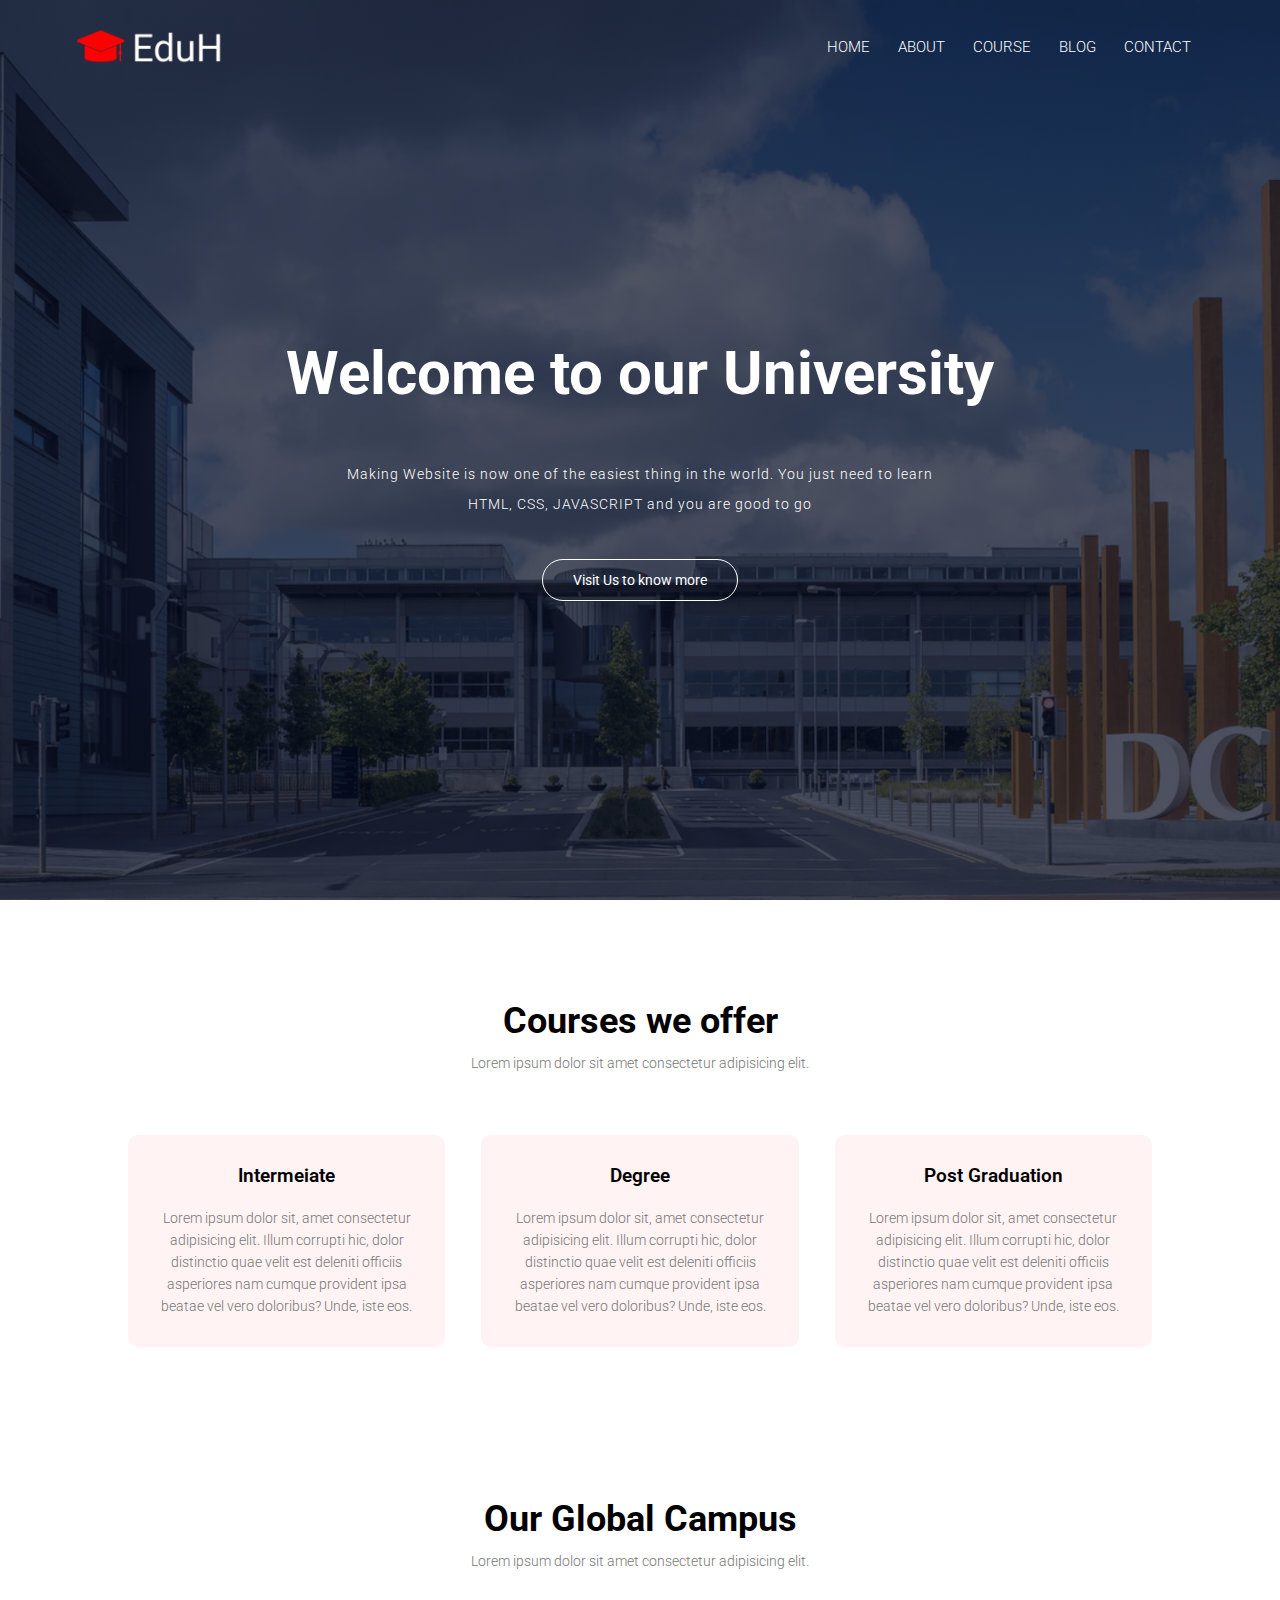
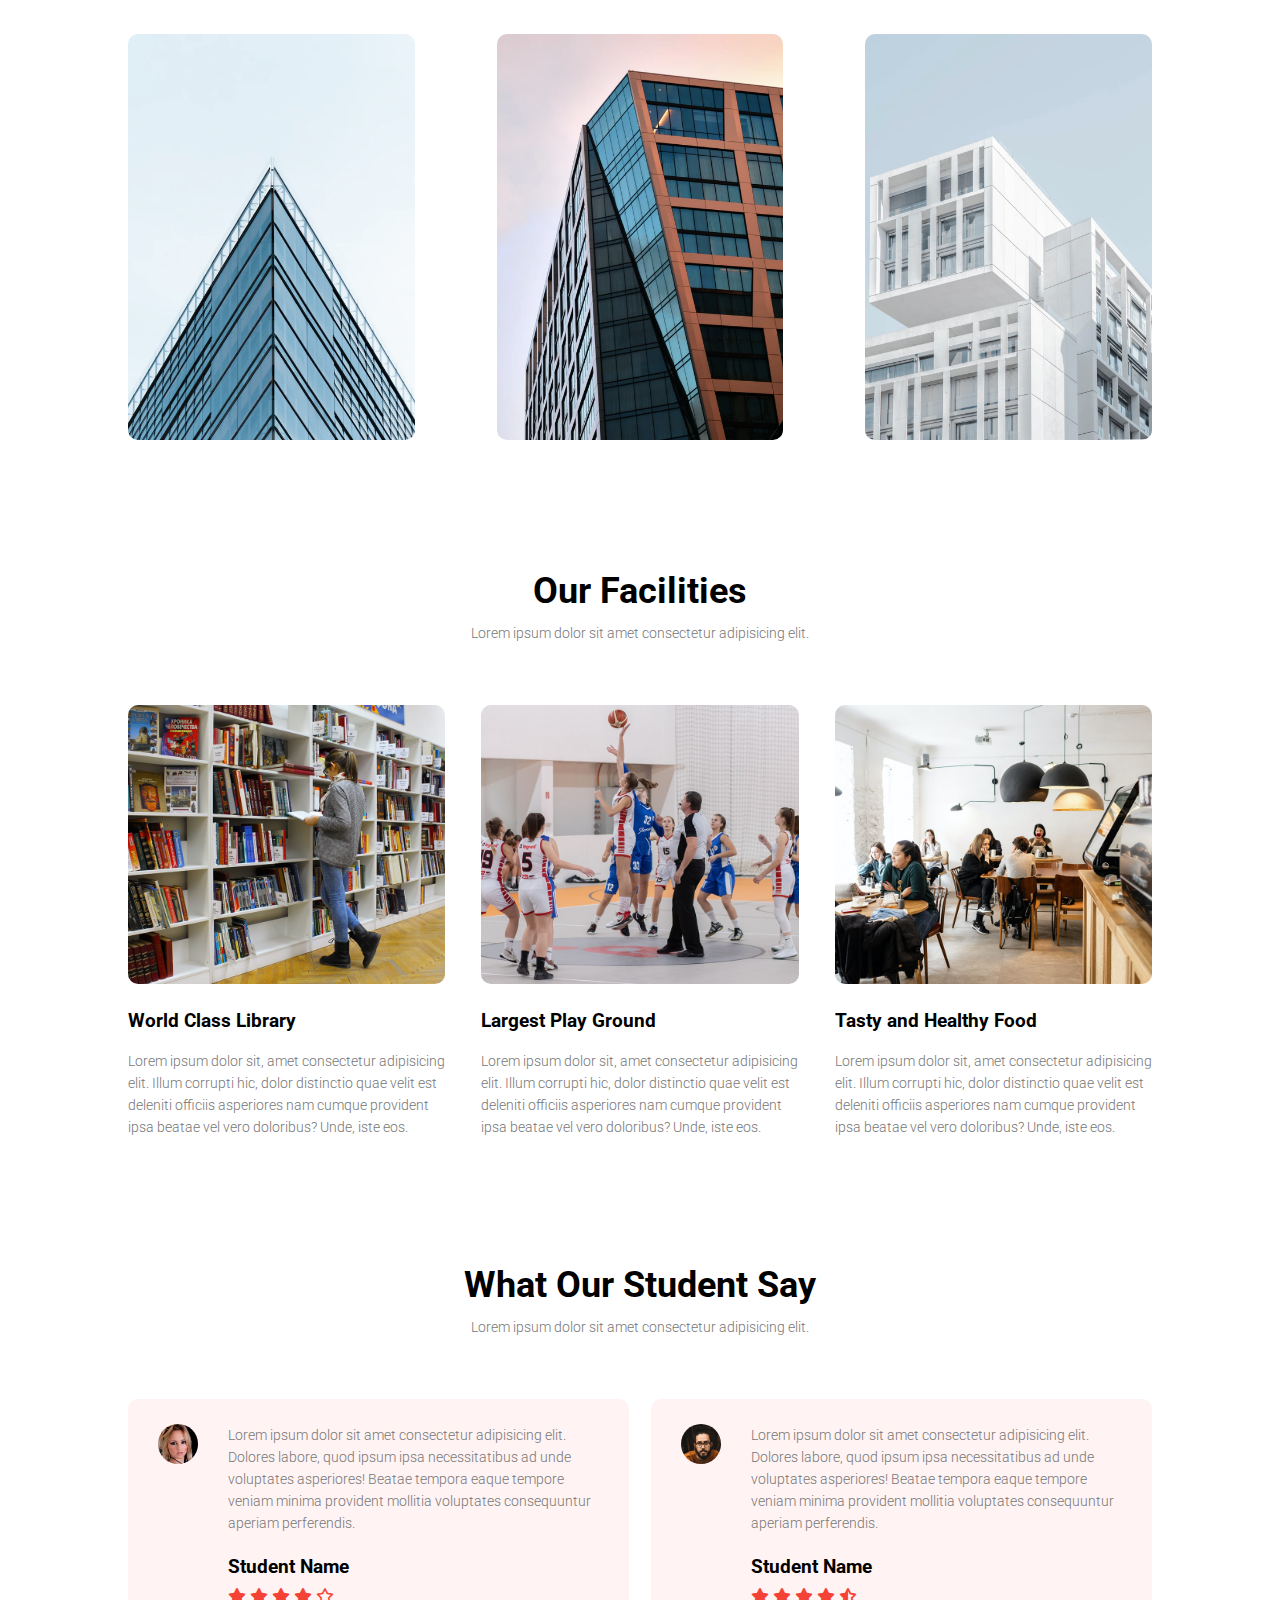
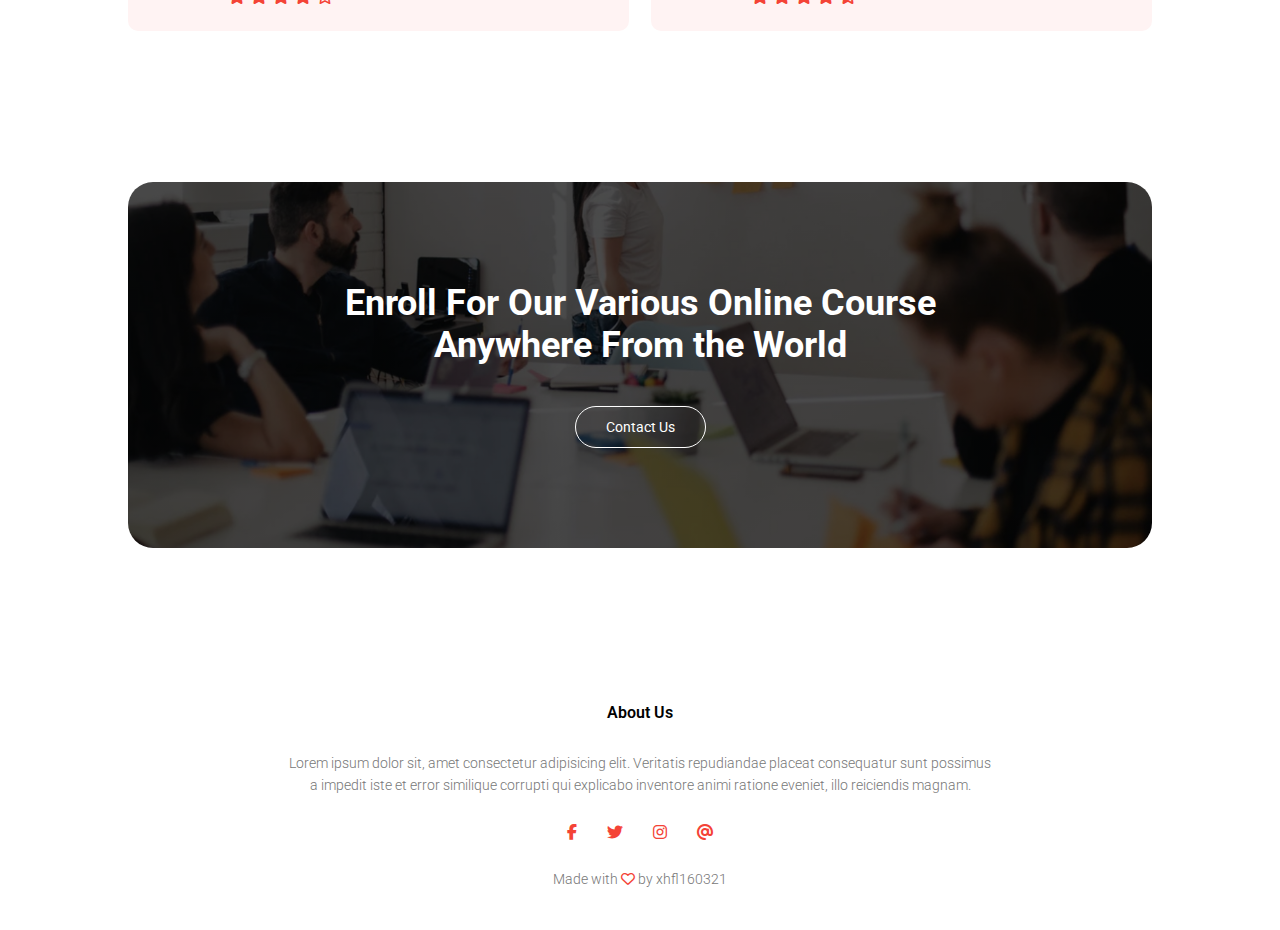
<file: index.html>
<!DOCTYPE html>
<html lang="ko">
<head>
    <meta charset="UTF-8">
    <meta name="viewport" content="width=device-width, initial-scale=1.0">
    <link rel="preconnect" href="https://fonts.googleapis.com">
    <link rel="preconnect" href="https://fonts.gstatic.com" crossorigin>
    <link href="https://fonts.googleapis.com/css2?family=Roboto:wght@300;400;500;700;900&display=swap" rel="stylesheet">
    <link rel="stylesheet" href="css/style.css">
    <link rel="stylesheet" href="css/media.css">
    <link rel="stylesheet" href="https://cdnjs.cloudflare.com/ajax/libs/font-awesome/6.4.2/css/all.min.css">
    <title>ehuH</title>
</head>
<body>
    <!-- HOME 페이지 -->
    <section class="home">
        <header>
            <a href="./index.html"><img src="./img/logo.png" alt="logo" class="logo"></a>
            <nav class="nav_links" id="navLinks">
                <i class="fa-solid fa-xmark"></i>
                <ul>
                    <li><a href="./index.html">HOME</a></li>
                    <li><a href="./lib/about.html">ABOUT</a></li>
                    <li><a href="./lib/course.html">COURSE</a></li>
                    <li><a href="./lib/blog.html">BLOG</a></li>
                    <li><a href="./lib/contact.html">CONTACT</a></li>
                </ul>
            </nav>
            <i class="fa-solid fa-ellipsis"></i>
        </header>
        <div class="text_box">
            <h1>Welcome to our University</h1>
            <p>Making Website is now one of the easiest thing in the world. 
               You just need to learn <br> HTML, CSS, JAVASCRIPT and you are good to go</p>
            <a href="#" class="visit_btn">Visit Us to know more</a>
        </div>
    </section>

    <!-- course 페이지 -->
    <section class="course">
        <h1>Courses we offer</h1>
        <p>Lorem ipsum dolor sit amet consectetur adipisicing elit.</p>

        <ul class="course_row">
            <li class="course_col">
                <h3>Intermeiate</h3>
                <p>Lorem ipsum dolor sit, amet consectetur adipisicing elit. Illum corrupti hic, dolor distinctio quae velit est deleniti officiis asperiores nam cumque provident ipsa beatae vel vero doloribus? Unde, iste eos.</p>
            </li>
            <li class="course_col">
                <h3>Degree</h3>
                <p>Lorem ipsum dolor sit, amet consectetur adipisicing elit. Illum corrupti hic, dolor distinctio quae velit est deleniti officiis asperiores nam cumque provident ipsa beatae vel vero doloribus? Unde, iste eos.</p>
            </li>
            <li class="course_col">
                <h3>Post Graduation</h3>
                <p>Lorem ipsum dolor sit, amet consectetur adipisicing elit. Illum corrupti hic, dolor distinctio quae velit est deleniti officiis asperiores nam cumque provident ipsa beatae vel vero doloribus? Unde, iste eos.</p>
            </li>
        </ul>
    </section>

    <!-- campus 페이지  -->
    <section class="campus">
        <h1>Our Global Campus</h1>
        <p>Lorem ipsum dolor sit amet consectetur adipisicing elit.</p>

        <ul class="campus_row">
            <li class="campus_col">
                <img src="./img/london.png" alt="campus_london">
                <div class="campus_layer">
                    <h3>LONDON</h3>
                </div>
            </li>
            <li class="campus_col">
                <img src="./img/newyork.png" alt="campus_newyork">
                <div class="campus_layer">
                    <h3>NEWYORK</h3>
                </div>
            </li>
            <li class="campus_col">
                <img src="./img/washington.png" alt="campus_washington">
                <div class="campus_layer">
                    <h3>WASHINGTON</h3>
                </div>
            </li>
        </ul>
    </section>

    <!-- facilities 페이지 -->
    <section class="facilities">
        <h1>Our Facilities</h1>
        <p>Lorem ipsum dolor sit amet consectetur adipisicing elit.</p>

        <ul class="fac_row">
            <li class="fac_col">
                <img src="./img/library.png" alt="facilities_library">
                <h3>World Class Library</h3>
                <p>Lorem ipsum dolor sit, amet consectetur adipisicing elit. Illum corrupti hic, dolor distinctio quae velit est deleniti officiis asperiores nam cumque provident ipsa beatae vel vero doloribus? Unde, iste eos.</p>
            </li>
            <li class="fac_col">
                <img src="./img/basketball.png" alt="facilities_basketball">
                <h3>Largest Play Ground</h3>
                <p>Lorem ipsum dolor sit, amet consectetur adipisicing elit. Illum corrupti hic, dolor distinctio quae velit est deleniti officiis asperiores nam cumque provident ipsa beatae vel vero doloribus? Unde, iste eos.</p>
            </li>
            <li class="fac_col">
                <img src="./img/cafeteria.png" alt="facilities_cafeteria">
                <h3>Tasty and Healthy Food</h3>
                <p>Lorem ipsum dolor sit, amet consectetur adipisicing elit. Illum corrupti hic, dolor distinctio quae velit est deleniti officiis asperiores nam cumque provident ipsa beatae vel vero doloribus? Unde, iste eos.</p>
            </li>
        </ul>
    </section>

    <!-- testimonials 페이지 -->
    <section class="testimonials">
        <h1>What Our Student Say</h1>
        <p>Lorem ipsum dolor sit amet consectetur adipisicing elit.</p>

        <ul class="test_row">
            <li class="test_col">
                <img src="./img/user1.jpg" alt="testimonials_user1">
                <div>
                    <p>Lorem ipsum dolor sit amet consectetur adipisicing elit. Dolores labore, quod ipsum ipsa necessitatibus ad unde voluptates asperiores! Beatae tempora eaque tempore veniam minima provident mollitia voluptates consequuntur aperiam perferendis.</p>
                    <h3>Student Name</h3>
                    <i class="fa-solid fa-star"></i>
                    <i class="fa-solid fa-star"></i>
                    <i class="fa-solid fa-star"></i>
                    <i class="fa-solid fa-star"></i>
                    <i class="fa-regular fa-star"></i>
                </div>
            </li>
            <li class="test_col">
                <img src="./img/user2.jpg" alt="testimonials_user2">
                <div>
                    <p>Lorem ipsum dolor sit amet consectetur adipisicing elit. Dolores labore, quod ipsum ipsa necessitatibus ad unde voluptates asperiores! Beatae tempora eaque tempore veniam minima provident mollitia voluptates consequuntur aperiam perferendis.</p>
                    <h3>Student Name</h3>
                    <i class="fa-solid fa-star"></i>
                    <i class="fa-solid fa-star"></i>
                    <i class="fa-solid fa-star"></i>
                    <i class="fa-solid fa-star"></i>
                    <i class="fa-solid fa-star-half-stroke"></i>
                </div>
            </li>
        </ul>
    </section>

    <!-- contact -->
    <section class="contact">
        <h1>Enroll For Our Various Online Course <br>Anywhere From the World</h1>
        <a href="#" class="contact_btn">Contact Us</a>
    </section>

    <!-- footer -->
    <footer class="footer">
        <h4>About Us</h4>
        <p>Lorem ipsum dolor sit, amet consectetur adipisicing elit. Veritatis repudiandae placeat consequatur sunt possimus <br> a impedit iste et error similique corrupti qui explicabo inventore animi ratione eveniet, illo reiciendis magnam.</p>
        <div class="icons">
            <i class="fa-brands fa-facebook-f"></i>
            <i class="fa-brands fa-twitter"></i>
            <i class="fa-brands fa-instagram"></i>
            <i class="fa-solid fa-at"></i>
        </div>
        <p>Made with <i class="fa-regular fa-heart"></i> by xhfl160321</p>
    </footer>

    <script src="https://cdnjs.cloudflare.com/ajax/libs/jquery/3.6.3/jquery.min.js"></script>
    <script src="script/script.js"></script>
    
</body>
</html>
</file>
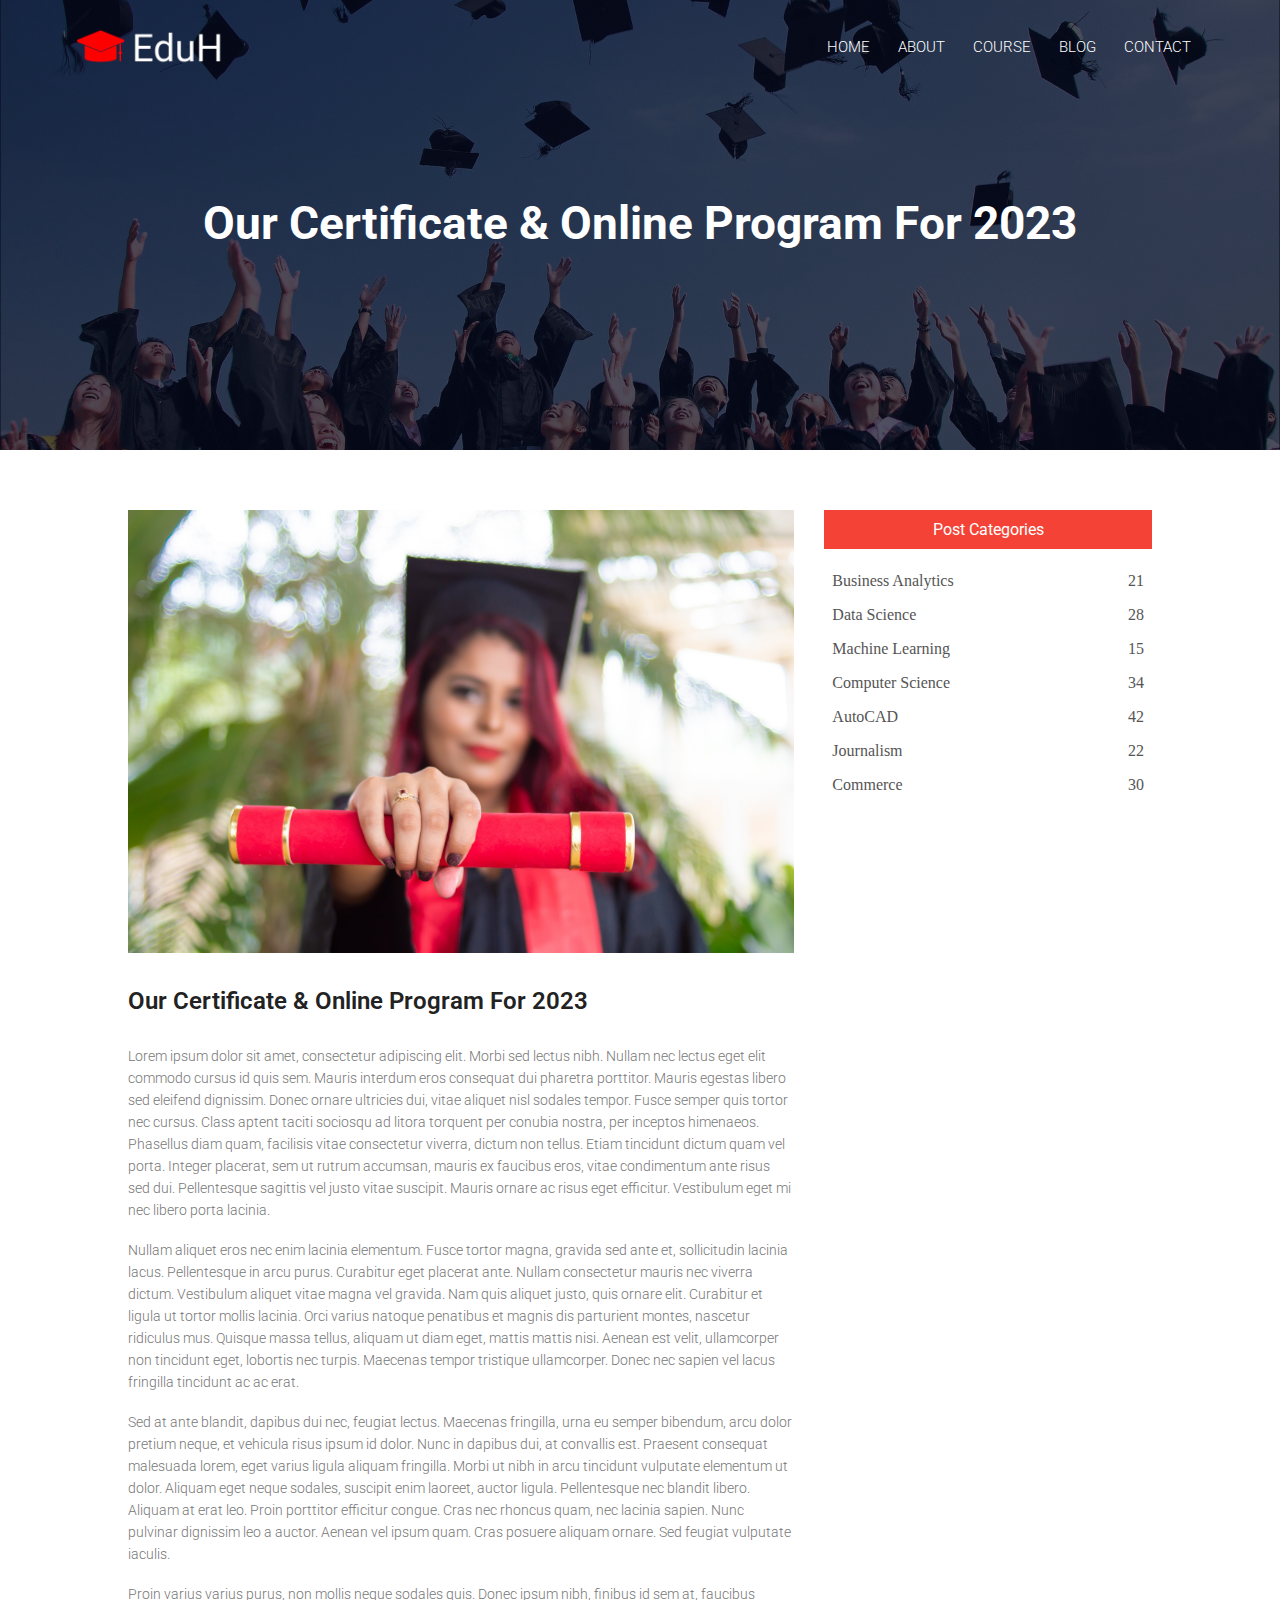
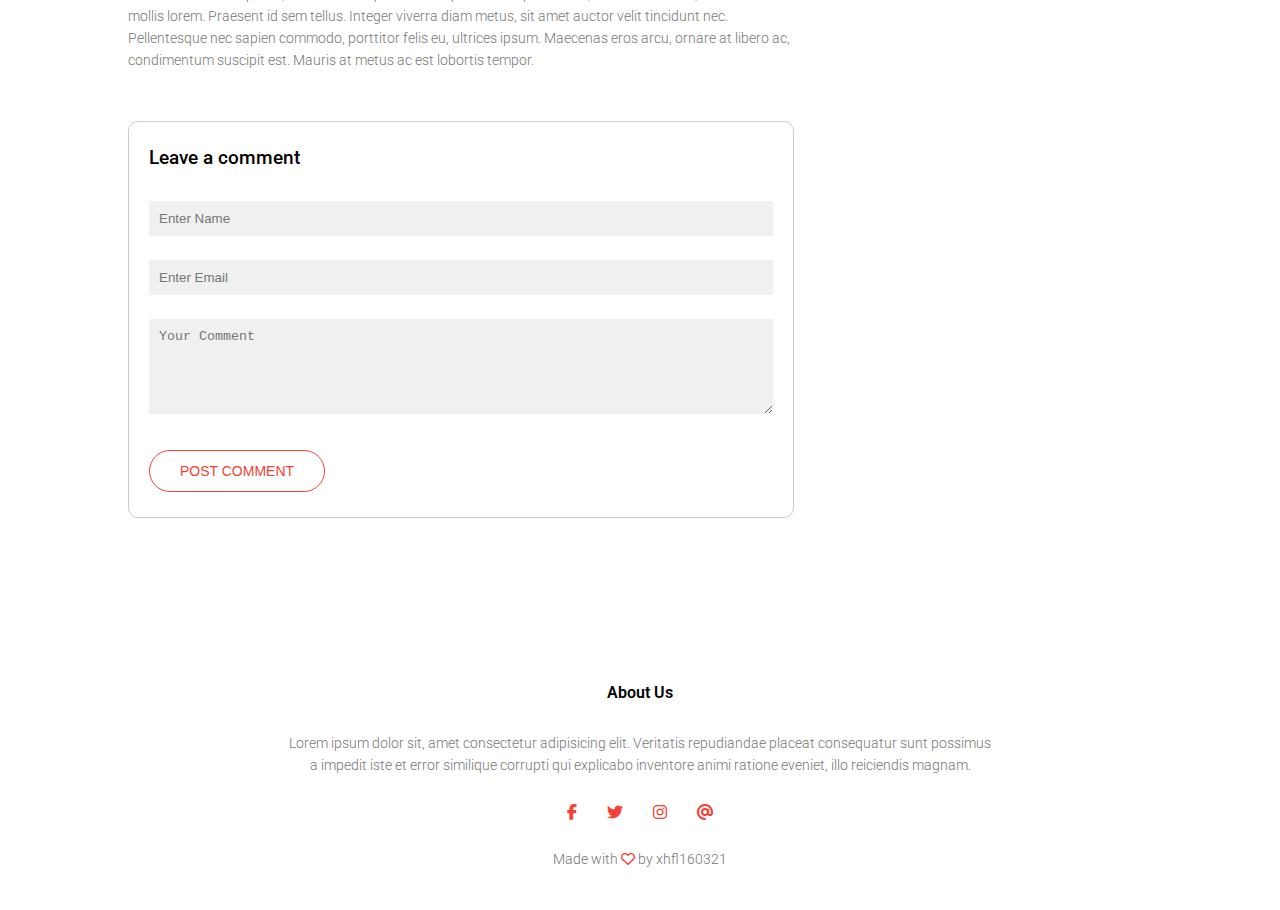
<file: lib/blog.html>
<!DOCTYPE html>
<html lang="ko">
<head>
    <meta charset="UTF-8">
    <meta name="viewport" content="width=device-width, initial-scale=1.0">
    <link rel="preconnect" href="https://fonts.googleapis.com">
    <link rel="preconnect" href="https://fonts.gstatic.com" crossorigin>
    <link href="https://fonts.googleapis.com/css2?family=Roboto:wght@300;400;500;700;900&display=swap" rel="stylesheet">
    <link rel="stylesheet" href="../css/style.css">
    <link rel="stylesheet" href="../css/media.css">
    <link rel="stylesheet" href="../css/sub.css">
    <link rel="stylesheet" href="https://cdnjs.cloudflare.com/ajax/libs/font-awesome/6.4.2/css/all.min.css">
    <title>ehuH</title>
</head>
<body>
    <!-- HOME 페이지 -->
    <section class="home_sub">
        <header>
            <a href="../index.html"><img src="../img/logo.png" alt="logo" class="logo"></a>
            <nav class="nav_links" id="navLinks">
                <i class="fa-solid fa-xmark"></i>
                <ul>
                    <li><a href="../index.html">HOME</a></li>
                    <li><a href="./about.html">ABOUT</a></li>
                    <li><a href="./course.html">COURSE</a></li>
                    <li><a href="./blog.html">BLOG</a></li>
                    <li><a href="./contact.html">CONTACT</a></li>
                </ul>
            </nav>
            <i class="fa-solid fa-ellipsis"></i>
        </header>
        <h1>Our Certificate & Online Program For 2023</h1>
    </section>

    <!-- blog -->
    <section class="blog">
        <ul class="blog_row">
            <li class="blog_col blog_left">
                <img src="../img/certificate.jpg" alt="blog_certificate">
                <h2>Our Certificate & Online Program For 2023</h2>
                <p>Lorem ipsum dolor sit amet, consectetur adipiscing elit. Morbi sed lectus nibh. Nullam nec lectus eget elit commodo cursus id quis sem. Mauris interdum eros consequat dui pharetra porttitor. Mauris egestas libero sed eleifend dignissim. Donec ornare ultricies dui, vitae aliquet nisl sodales tempor. Fusce semper quis tortor nec cursus. Class aptent taciti sociosqu ad litora torquent per conubia nostra, per inceptos himenaeos. Phasellus diam quam, facilisis vitae consectetur viverra, dictum non tellus. Etiam tincidunt dictum quam vel porta. Integer placerat, sem ut rutrum accumsan, mauris ex faucibus eros, vitae condimentum ante risus sed dui. Pellentesque sagittis vel justo vitae suscipit. Mauris ornare ac risus eget efficitur. Vestibulum eget mi nec libero porta lacinia.</p>
                <br>
                <p>Nullam aliquet eros nec enim lacinia elementum. Fusce tortor magna, gravida sed ante et, sollicitudin lacinia lacus. Pellentesque in arcu purus. Curabitur eget placerat ante. Nullam consectetur mauris nec viverra dictum. Vestibulum aliquet vitae magna vel gravida. Nam quis aliquet justo, quis ornare elit. Curabitur et ligula ut tortor mollis lacinia. Orci varius natoque penatibus et magnis dis parturient montes, nascetur ridiculus mus. Quisque massa tellus, aliquam ut diam eget, mattis mattis nisi. Aenean est velit, ullamcorper non tincidunt eget, lobortis nec turpis. Maecenas tempor tristique ullamcorper. Donec nec sapien vel lacus fringilla tincidunt ac ac erat.</p>
                <br>
                <p>Sed at ante blandit, dapibus dui nec, feugiat lectus. Maecenas fringilla, urna eu semper bibendum, arcu dolor pretium neque, et vehicula risus ipsum id dolor. Nunc in dapibus dui, at convallis est. Praesent consequat malesuada lorem, eget varius ligula aliquam fringilla. Morbi ut nibh in arcu tincidunt vulputate elementum ut dolor. Aliquam eget neque sodales, suscipit enim laoreet, auctor ligula. Pellentesque nec blandit libero. Aliquam at erat leo. Proin porttitor efficitur congue. Cras nec rhoncus quam, nec lacinia sapien. Nunc pulvinar dignissim leo a auctor. Aenean vel ipsum quam. Cras posuere aliquam ornare. Sed feugiat vulputate iaculis.</p>
                <br>
                <p>Proin varius varius purus, non mollis neque sodales quis. Donec ipsum nibh, finibus id sem at, faucibus mollis lorem. Praesent id sem tellus. Integer viverra diam metus, sit amet auctor velit tincidunt nec. Pellentesque nec sapien commodo, porttitor felis eu, ultrices ipsum. Maecenas eros arcu, ornare at libero ac, condimentum suscipit est. Mauris at metus ac est lobortis tempor.</p>

                <div class="comment_box">
                    <h3>Leave a comment</h3>
                    <form class="comment_form">
                        <input type="text" placeholder="Enter Name">
                        <input type="email" placeholder="Enter Email">
                        <textarea rows="5" placeholder="Your Comment"></textarea>
                        <button type="submit" class="comment_btn">POST COMMENT</button>
                    </form> 
                </div>
            </li>
            <li class="blog_col blog_right">
                <h3>Post Categories</h3>
                <div>
                    <span>Business Analytics</span>
                    <span>21</span>
                </div>
                <div>
                    <span>Data Science</span>
                    <span>28</span>
                </div>
                <div>
                    <span>Machine Learning</span>
                    <span>15</span>
                </div>
                <div>
                    <span>Computer Science</span>
                    <span>34</span>
                </div>
                <div>
                    <span>AutoCAD</span>
                    <span>42</span>
                </div>
                <div>
                    <span>Journalism</span>
                    <span>22</span>
                </div>
                <div>
                    <span>Commerce</span>
                    <span>30</span>
                </div>
            </li>
        </ul>
    </section>


    <!-- footer -->
    <footer class="footer">
        <h4>About Us</h4>
        <p>Lorem ipsum dolor sit, amet consectetur adipisicing elit. Veritatis repudiandae placeat consequatur sunt possimus <br> a impedit iste et error similique corrupti qui explicabo inventore animi ratione eveniet, illo reiciendis magnam.</p>
        <div class="icons">
            <i class="fa-brands fa-facebook-f"></i>
            <i class="fa-brands fa-twitter"></i>
            <i class="fa-brands fa-instagram"></i>
            <i class="fa-solid fa-at"></i>
        </div>
        <p>Made with <i class="fa-regular fa-heart"></i> by xhfl160321</p>
    </footer>

    <script src="https://cdnjs.cloudflare.com/ajax/libs/jquery/3.6.3/jquery.min.js"></script>
    <script src="../script/script.js"></script>
    
</body>
</html>
</file>
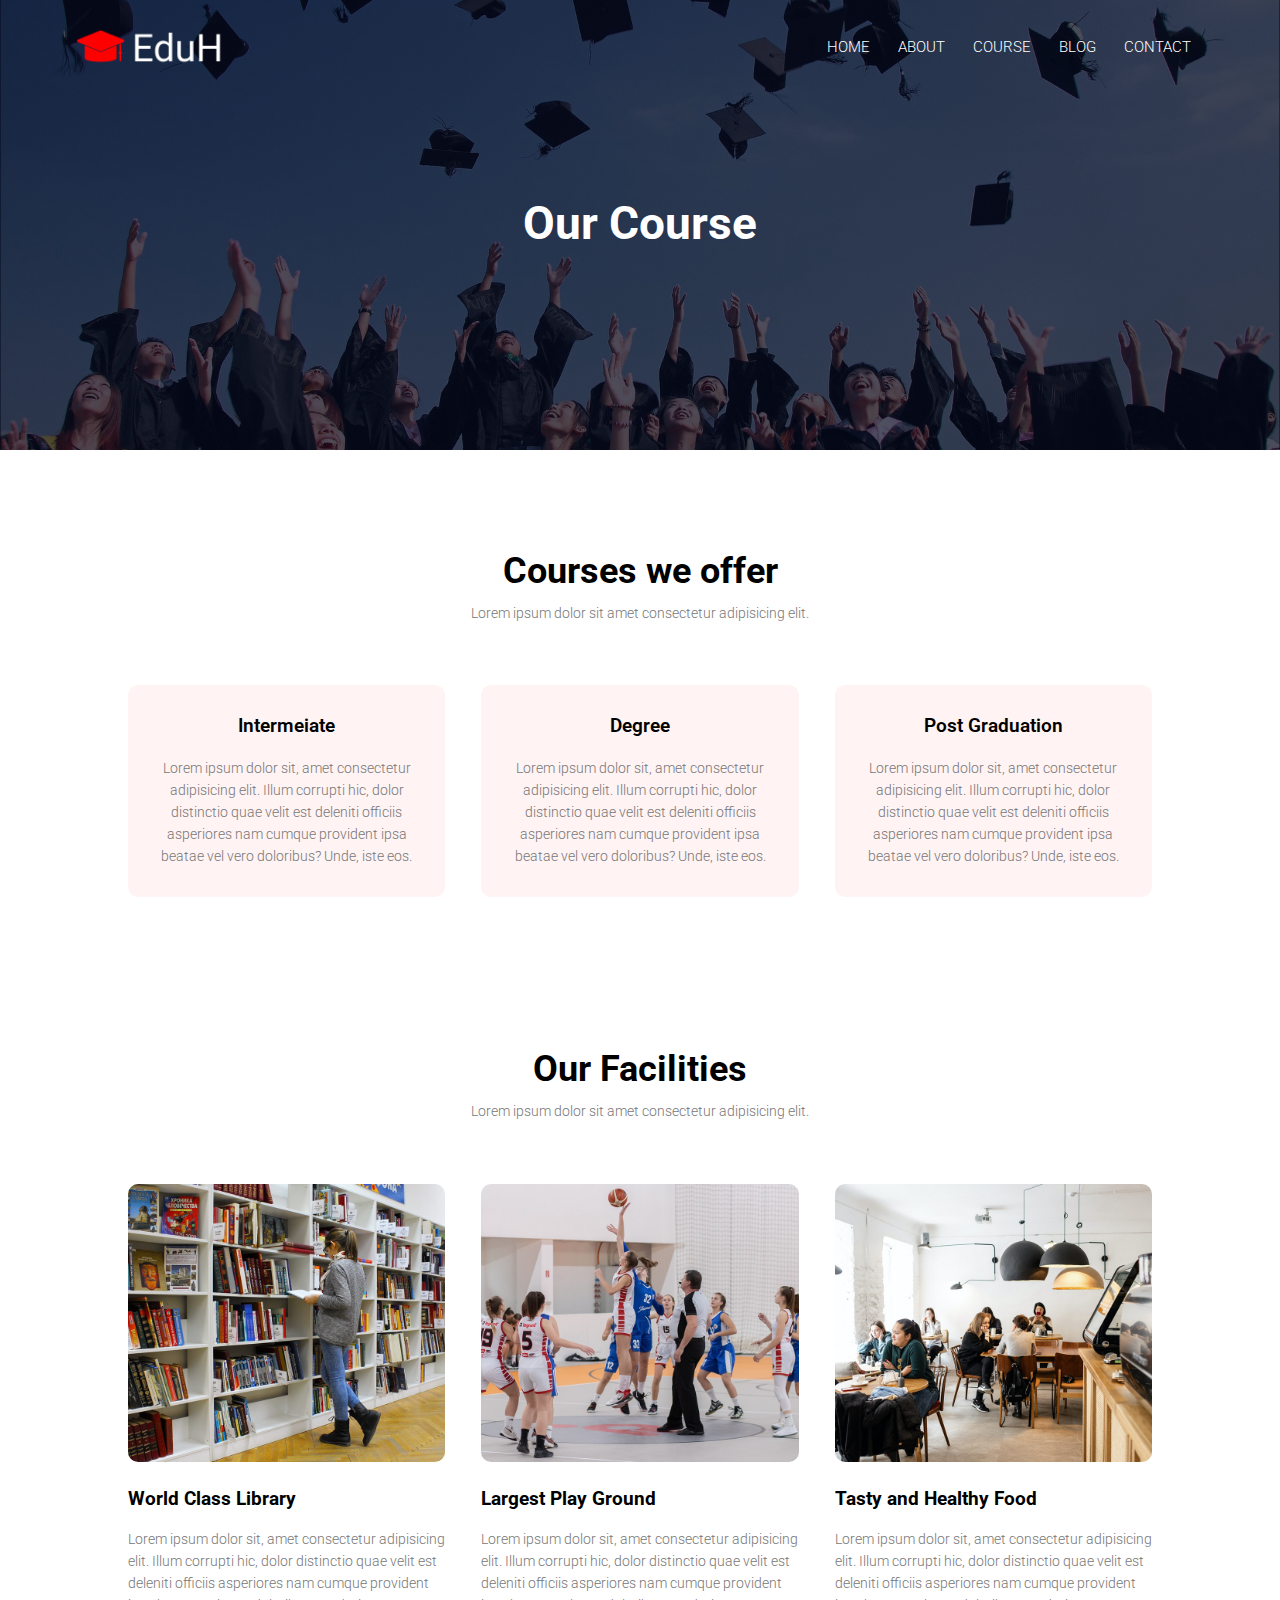
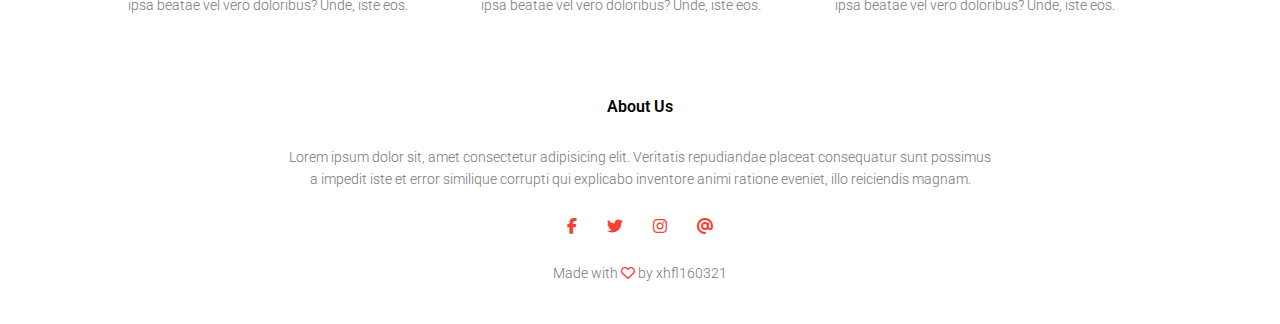
<file: lib/course.html>
<!DOCTYPE html>
<html lang="ko">
<head>
    <meta charset="UTF-8">
    <meta name="viewport" content="width=device-width, initial-scale=1.0">
    <link rel="preconnect" href="https://fonts.googleapis.com">
    <link rel="preconnect" href="https://fonts.gstatic.com" crossorigin>
    <link href="https://fonts.googleapis.com/css2?family=Roboto:wght@300;400;500;700;900&display=swap" rel="stylesheet">
    <link rel="stylesheet" href="../css/style.css">
    <link rel="stylesheet" href="../css/media.css">
    <link rel="stylesheet" href="../css/sub.css">
    <link rel="stylesheet" href="https://cdnjs.cloudflare.com/ajax/libs/font-awesome/6.4.2/css/all.min.css">
    <title>ehuH</title>
</head>
<body>
    <!-- HOME 페이지 -->
    <section class="home_sub">
        <header>
            <a href="../index.html"><img src="../img/logo.png" alt="logo" class="logo"></a>
            <nav class="nav_links" id="navLinks">
                <i class="fa-solid fa-xmark"></i>
                <ul>
                    <li><a href="../index.html">HOME</a></li>
                    <li><a href="./about.html">ABOUT</a></li>
                    <li><a href="./course.html">COURSE</a></li>
                    <li><a href="./blog.html">BLOG</a></li>
                    <li><a href="./contact.html">CONTACT</a></li>
                </ul>
            </nav>
            <i class="fa-solid fa-ellipsis"></i>
        </header>
        <h1>Our Course</h1>
    </section>

    <!-- course 페이지 -->
    <section class="course">
        <h1>Courses we offer</h1>
        <p>Lorem ipsum dolor sit amet consectetur adipisicing elit.</p>

        <ul class="course_row">
            <li class="course_col">
                <h3>Intermeiate</h3>
                <p>Lorem ipsum dolor sit, amet consectetur adipisicing elit. Illum corrupti hic, dolor distinctio quae velit est deleniti officiis asperiores nam cumque provident ipsa beatae vel vero doloribus? Unde, iste eos.</p>
            </li>
            <li class="course_col">
                <h3>Degree</h3>
                <p>Lorem ipsum dolor sit, amet consectetur adipisicing elit. Illum corrupti hic, dolor distinctio quae velit est deleniti officiis asperiores nam cumque provident ipsa beatae vel vero doloribus? Unde, iste eos.</p>
            </li>
            <li class="course_col">
                <h3>Post Graduation</h3>
                <p>Lorem ipsum dolor sit, amet consectetur adipisicing elit. Illum corrupti hic, dolor distinctio quae velit est deleniti officiis asperiores nam cumque provident ipsa beatae vel vero doloribus? Unde, iste eos.</p>
            </li>
        </ul>
    </section>

    <!-- facilities 페이지 -->
    <section class="facilities">
        <h1>Our Facilities</h1>
        <p>Lorem ipsum dolor sit amet consectetur adipisicing elit.</p>

        <ul class="fac_row">
            <li class="fac_col">
                <img src="../img/library.png" alt="facilities_library">
                <h3>World Class Library</h3>
                <p>Lorem ipsum dolor sit, amet consectetur adipisicing elit. Illum corrupti hic, dolor distinctio quae velit est deleniti officiis asperiores nam cumque provident ipsa beatae vel vero doloribus? Unde, iste eos.</p>
            </li>
            <li class="fac_col">
                <img src="../img/basketball.png" alt="facilities_basketball">
                <h3>Largest Play Ground</h3>
                <p>Lorem ipsum dolor sit, amet consectetur adipisicing elit. Illum corrupti hic, dolor distinctio quae velit est deleniti officiis asperiores nam cumque provident ipsa beatae vel vero doloribus? Unde, iste eos.</p>
            </li>
            <li class="fac_col">
                <img src="../img/cafeteria.png" alt="facilities_cafeteria">
                <h3>Tasty and Healthy Food</h3>
                <p>Lorem ipsum dolor sit, amet consectetur adipisicing elit. Illum corrupti hic, dolor distinctio quae velit est deleniti officiis asperiores nam cumque provident ipsa beatae vel vero doloribus? Unde, iste eos.</p>
            </li>
        </ul>
    </section>

    <!-- footer -->
    <footer class="footer">
        <h4>About Us</h4>
        <p>Lorem ipsum dolor sit, amet consectetur adipisicing elit. Veritatis repudiandae placeat consequatur sunt possimus <br> a impedit iste et error similique corrupti qui explicabo inventore animi ratione eveniet, illo reiciendis magnam.</p>
        <div class="icons">
            <i class="fa-brands fa-facebook-f"></i>
            <i class="fa-brands fa-twitter"></i>
            <i class="fa-brands fa-instagram"></i>
            <i class="fa-solid fa-at"></i>
        </div>
        <p>Made with <i class="fa-regular fa-heart"></i> by xhfl160321</p>
    </footer>

    <script src="https://cdnjs.cloudflare.com/ajax/libs/jquery/3.6.3/jquery.min.js"></script>
    <script src="../script/script.js"></script>
    
</body>
</html>
</file>
<file: css/style.css>
* {
    padding: 0;
    margin: 0;
}

.clearfix::before,
.clearfix::after {
    display: block;
    content: '';
    clear: both;
}

a,
p {
    text-decoration: none;
    /* 메인 폰트 */
     
    /*main color */
    color: #fff;
    /* background: #f44336; 주색 */
}
a, p, h1, h2, h3, h4, h5, h6{
    font-family: 'Roboto', sans-serif;
}

ol, ul {
    list-style: none;
    text-align: center;
}

/* HOME 페이지 */
.home{
    width: 100%;
    min-height: 100vh;
    background-image: linear-gradient(rgba(4,9,30,0.7),rgba(4,9,30,0.7))
    , url(../img/banner.png);
    background-position: center;
    background-size: cover;
    position: relative;
}

header{
    display: flex;
    /* width: 90%;
    margin: 0 auto; */
    padding: 2% 6%;
    justify-content: space-between;
    align-items: center;
}

.logo{
    width: 150px;
}

.nav_links{
    /* display: flex; */
    text-align: right;
}
.nav_links ul li{
    display: inline-block;
    padding: 10px 12px;
    position: relative;
}
.nav_links ul li a{
    color: #fff;
    font-size: 15px;
    font-weight: 300;
}
.nav_links ul li a::after{
    content: '';
    width: 0%;
    height: 2px;
    background: #f44336;
    display: block;
    margin: auto;
    transition: 0.5s;
}
.nav_links ul li a:hover::after{
    width: 100%;
}

/* 중앙 글귀 */
.text_box{
    width: 90%;
    color: #fff;
    position: absolute;
    top: 50%; left: 50%;
    transform: translate(-50%,-50%);
    text-align: center;
}
.text_box h1{
    font-size: 60px;
    font-weight: 700;
    line-height: 150px;
}
.text_box p{
    margin: 10px 0 40px;
    font-size: 14px;
    font-weight: 300;
    letter-spacing: 1px;
    line-height: 30px;
}
.visit_btn, .contact_btn, .about_btn, .comment_btn, .contact_us_btn{
    display: inline-block;
    border: 1px solid #fff;
    border-radius: 25px;
    padding: 12px 30px;
    font-size: 14px;
    background: transparent;
    position: relative;
    cursor: pointer;
    transition: 1s;
}
.visit_btn:hover, .contact_btn:hover, .about_btn:hover, .comment_btn:hover, .contact_us_btn:hover{
    background: #f44336;
    border-color: #f44336;
}

/* 메뉴 아이콘 */
header .fa-solid{
    display: none;
}

/* 각 페이지 당 공통되는 부분 */
.course, .campus, .facilities, .testimonials{
    width: 80%;
    margin: auto;
    text-align: center;
    padding-top: 100px;
}
.course h1, .campus h1, .facilities h1, .testimonials h1, footer h1{
    font-size: 36px;
    font-weight: 700;
}
.course p, .campus p, .facilities p, .testimonials p, footer p, .blog_left p{
    color: #777;
    font-size: 14px;
    font-weight: 300;
    line-height: 22px;
    padding: 10px;
}

/* course 페이지 */
.course_row{
    margin-top: 5%;
    display: flex;
    justify-content: space-between;
}
.course_col{
    flex-basis: 31%;
    background: #fff3f3;
    border-radius: 10px;
    margin-bottom: 5%;
    padding: 20px 12px;
    box-sizing: border-box;
    transition: 0.5s;
}
.course_col h3{
    text-align: center;
    font-weight: 600;
    margin: 10px 0;
}
.course_col:hover{
    box-shadow: 0 0 20px 0 rgba(0,0,0,0.2);
}

/* campus 페이지 */
.campus_row{
    display: flex;
    justify-content: space-between;
    margin-top: 5%;
}

.campus_col{
    flex-basis: 28%;
    border-radius: 10px;
    margin-bottom: 30px;
    position: relative;
    overflow: hidden;
}
.campus_col img{
    width: 100%;
    height: 100%;
    display: block;
}
.campus_layer{
    position: absolute;
    background: transparent;
    width: 100%;
    height: 100%;
    top: 0; left: 0;
    transition: 0.5s;
}
.campus_layer h3{
    width: 100%;
    font-weight: 500;
    /* color: #fff; */
    font-size: 26px;
    bottom: 0;
    left: 50%;
    transform: translate(-50%, -50%);
    position: absolute;
    transition: 0.5s;
    opacity: 0;
}
.campus_layer:hover{
    background: rgba(226,0,0,0.7);
    color: #fff;
}
.campus_layer:hover h3{
    bottom: 45%;
    opacity: 1;

}

/* facilities 페이지 */
.fac_row{
    display: flex;
    justify-content: space-between;
    margin-top: 5%;
}
.fac_col{
    flex-basis: 31%;
    border-radius: 10px;
    text-align: left;
}
.fac_col img{
    width: 100%;
    border-radius: 10px;
}
.fac_col h3{
    margin-top: 22px;
    margin-bottom: 18px;
}
.fac_col p{
    padding: 0;
    margin-bottom: 26px;
}

/* testimonials 페이지 */
.test_row{
    display: flex;
    justify-content: space-between;
    margin-top: 5%;
}
.test_col{
    flex-basis: 44%;
    border-radius: 10px;
    margin-bottom: 5%;
    text-align: left;
    background: #fff3f3;
    padding: 25px;
    cursor: pointer;
    display: flex;
}
.test_col img{
    height: 40px;
    margin-left: 5px;
    margin-right: 30px;
    border-radius: 50%;
}
.test_col h3{
    margin-top: 22px;
    margin-bottom: 10px;
}
.test_col p{
    padding: 0;
}
i.fa-solid.fa-star, i.fa-regular.fa-star, i.fa-solid.fa-star-half-stroke{
    color: #f44336
}

/* contact 페이지 */
.contact{
    margin: 100px auto;
    width: 80%;
    background-image: linear-gradient(rgba(0,0,0,0.7), rgba(0,0,0,0.7)), url(../img/banner2.jpg);
    background-position: center;
    background-size: cover;
    border-radius: 25px;
    text-align: center;
    padding: 100px 0;
}
.contact h1{
    font-size: 36px;
    color: #fff;
    margin-bottom: 40px;
    padding: 0;
}

/* footer */
footer{
    width: 100%;
    padding: 30px 0;
    text-align: center;
}
footer h4{
    margin-top: 25px;
    margin-bottom: 20px;
    font-weight: 600;
}
.icons i{
    color: #f44336;
    margin: 0 13px;
    cursor: pointer;
    padding: 18px 0;
}
.fa-heart{
    color: #f44336;
}
</file>
<file: css/media.css>
/* 모바일 미디어쿼리 */
@media screen and (max-width:768px){
    /* HOME 페이지 */
    /* 중앙 글귀 제목 */
    .text_box h1{
        font-size: 20px;
    }

    /* nav */
    .nav_links{
        position: fixed;
        top: 0; right: -200px;
        height: 100vh;
        width: 200px;
        background: #f44336;
        z-index: 2;
        transition: 1s;
    }
    .nav_links ul li{
        display: block;
        text-align: left;
    }
    header i.fa-solid.fa-ellipsis, i.fa-solid.fa-xmark{
        display: block;
        color: white;
        margin: 10px;
        font-size: 20px;
        cursor: pointer;
        text-align: left;
    }

    /* course, campus, facilities, testimonials, about, blog, contact us 페이지 */
    .course_row, .campus_row, .fac_row, .test_row, .about_row, .blog_row, .contact_us_row{
        flex-direction: column;
    }

    /* testimonials 페이지 */
    .test_col img{
        margin-left: 0;
        margin-right: 15px;
    }

    /* contact 페이지 */
    .contact h1{
        font-size: 22px;
    }

    /* blog 페이지 */
    .home_sub h1{
        font-size: 24px;
    }
}

/* 테블릿 미디어 쿼리 */
@media screen and (min-width:769px) and (max-width:1024px){

}
</file>
<file: css/sub.css>
.home_sub{
    width: 100%;
    height: 50vh;
    background-image: linear-gradient(rgba(4,9,30,0.7), rgba(4,9,30,0.7)), url(../img/background.jpg);
    background-position: center;
    background-size: cover;
    text-align: center;
    color: #fff;
}

.home_sub h1{
    margin-top: 100px;
    font-size: 46px;
    font-weight: 700;
}

.about{
    width: 80%;
    margin: auto;
    padding-top: 80px;
    padding-bottom: 50px;
}
.about_row{
    display: flex;
    justify-content: space-between;
}
.about_col{
    flex-basis: 47%;
    padding: 30px 2px;
    text-align: left;
}
.about_col h1{
    font-size: 36px;
    font-weight: 700;
    padding-top: 0;
}
.about_col p{
    color: #777;
    font-size: 14px;
    font-weight: 300;
    line-height: 22px;
    padding: 15px 0 25px;
}

.about_col img{
    width: 100%;
}
.about_btn, .comment_btn, .contact_us_btn{
    border: 1px solid #f44336;
    color: #f44336;
}
.about_btn:hover, .comment_btn:hover, .contact_us_btn:hover{
    color: #fff;
}

/* blog 페이지 */
.blog{
    width: 80%;
    margin: auto;
    padding: 60px 0;
}
.blog_row{
    display: flex;
    justify-content: space-between;
}
.blog_left{
    flex-basis: 65%;
    text-align: left;
}
.blog_left img{
    width: 100%;
}
.blog_left h2{
    color: #222;
    font-weight: 600;
    margin: 30px 0;
}
.blog_left p{
    padding: 0;
}

.blog_right{
    flex-basis: 32%;
}
.blog_right h3{
    background: #f44336;
    color: #fff;
    font-weight: 400;
    padding: 10px 0;
    font-size: 16px;
    /* margin-top: 20px; */
    margin-bottom: 15px;
}
.blog_right div{
    display: flex;
    align-items: center;
    justify-content: space-between;
    color: #555;
    padding: 8px;
    box-sizing: border-box;
}

.comment_box{
    border: 1px solid #ccc;
    border-radius: 10px;
    margin: 50px 0;
    padding: 25px 20px;
}
.comment_box h3{
    margin-bottom: 20px;
    font-weight: 500;
}
.comment_form input, .comment_form textarea{
    width: 100%;
    padding: 10px;
    margin: 12px 0;
    box-sizing: border-box;
    border: none;
    outline: none;
    background: #f0f0f0;
}
.comment_btn{
    margin-top: 20px;
}

/* contact location */
.location{
    width: 80%;
    margin: auto;
    padding: 80px 0;
}
.location iframe{
    width: 100%;
}

.contact_us{
    width: 80%;
    margin: auto;
}
.contact_us_row{
    display: flex;
    justify-content: space-between;
}
.contact_us_col{
    flex-basis: 48%;
    margin-bottom: 30px;
}
.contact_us_col div{
    display: flex;
    align-items: center;
    margin-bottom: 40px;
    text-align: left;
}
.contact_us_col div h5{
    font-size: 20px;
    font-weight: 400;
    margin-bottom: 8px;
}
.contact_us_col div p{
    color: #555;
    font-size: 14px;
    font-weight: 300;
    padding: 0;
}
.contact_us_col div i{
    font-size: 20px;
    margin: 20px;
    margin-right: 30px;
    color: #f44336;
}
.contact_us_col input, .contact_us_col textarea{
    width: 100%;
    border: 1px solid #ccc;
    box-sizing: border-box;
    padding: 15px;
    outline: none;
    margin-bottom: 17px;
}
</file>
